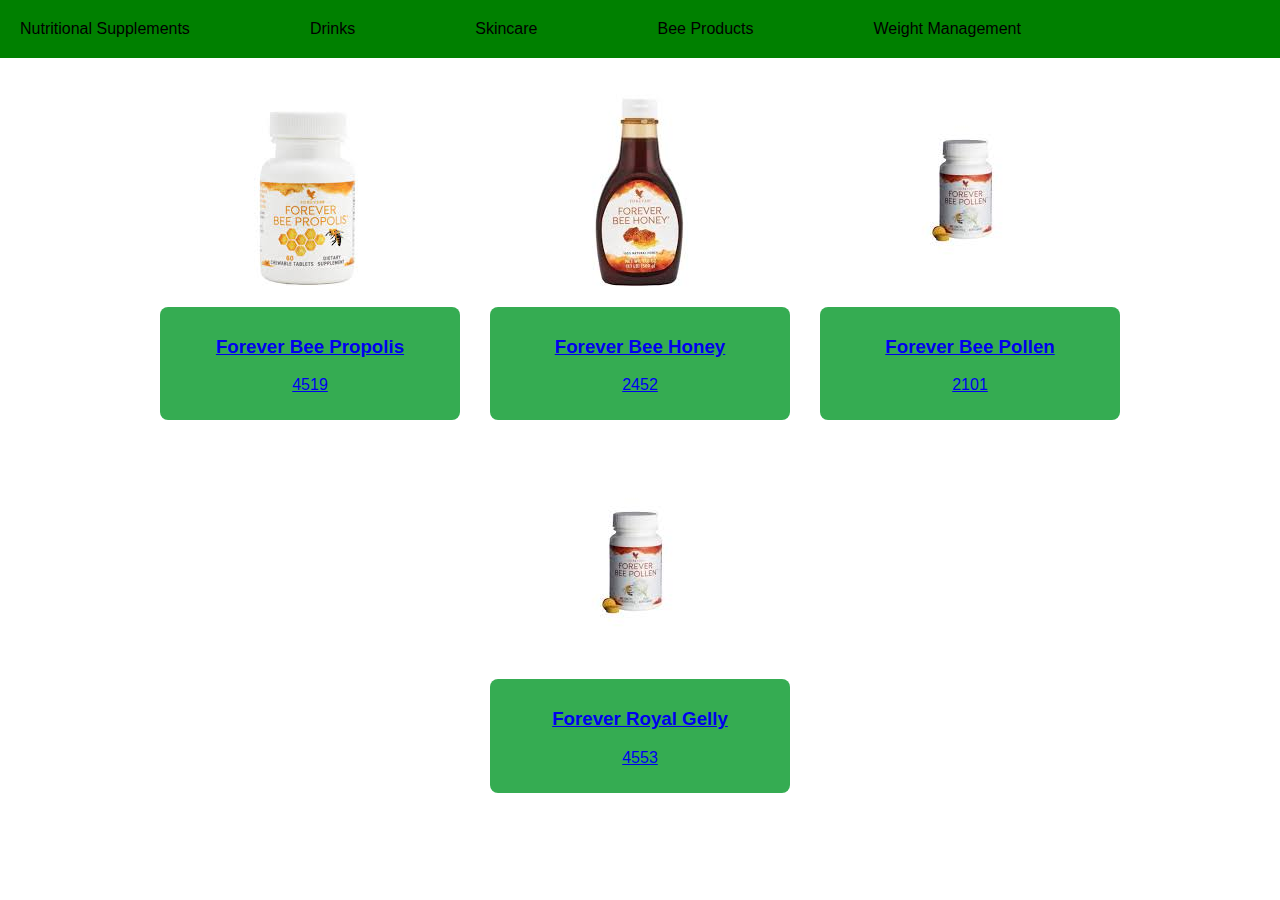
<file: bee-products.html>
<!DOCTYPE html>
<html lang="en">
<head>
    <meta charset="UTF-8">
    <meta name="viewport" content="width=device-width, initial-scale=1.0">
    <title>Product Filter</title>
    <style>
        /* Basic styling for layout */
        body {
            font-family: Arial, sans-serif;
            margin: 0;
            padding: 0;
        }
        .navbar {
            display: flex;
            background-color:green;
            padding: 10px;
        }
        .navbar a {
            color: black;
            padding: 10px;
            text-decoration: none;
            margin-right: 100px;
            justify-content: center;
        }
        .navbar a:hover {
            background-color: #555;
        }
        .product-container {
            display: flex;
            flex-wrap: wrap;
            gap: 30px;
            padding: 20px;
            justify-content: center;
            grid-template-columns: repeat(2, 1fr);
        }
        .product-item {
           
            
            overflow: hidden;
            width: 300px;
            text-align: center;
        }
        .product-item img {
            max-width: 100%;
            height: auto;
            border: none;
        }
        .product-details {
            padding: 10px;
            background-color: #35ac52;
            border-radius: 8px;
        }
        .product-item:hover{
            transform: translateY(-5px);
  box-shadow: 0 4px 10px rgba(0, 0, 0, 0.2);
        }
    </style>
</head>
<body>
    
    <div class="navbar">
        <a id="nav-nutritional supplements" href="?category=nutritional supplements">Nutritional Supplements</a>
        <a href="#" id="nav-drinks">Drinks</a>
        <a href="#" id="nav-skincare">Skincare</a>
        <a href="#" id="nav-bee-products">Bee Products</a>
        
    <a id="nav-weight management" href="#">Weight Management</a>

    </div>

    
    <div class="product-container" id="product-container">
        
    </div>

    <script src="shoppage.js"></script>
    <script>
         document.addEventListener("DOMContentLoaded", () => {
    const productContainer = document.getElementById("product-container");

    // Function to display products based on category
    function displayProducts(category) {
        productContainer.innerHTML = ""; // Clear previous products

        
        const filteredProducts = products.filter(product => product.category === category);

        if (filteredProducts.length === 0) {
            productContainer.innerHTML = `<p>No products found for category: <strong>${category}</strong></p>`;
            return;
        }

        filteredProducts.forEach(product => {
            const productItem = document.createElement("div");
            productItem.classList.add("product-item");

            productItem.innerHTML = `
                <a href="product.html?slug=${product.slug}">
                    <img src="${product.image}" alt="${product.name}">
                    <div class="product-details">
                        <h3>${product.name}</h3>
                        <p>${product.price}</p>
                    </div>
                </a>
            `;

            productContainer.appendChild(productItem);
        });
    }

    // Add event listeners for navbar links
    document.getElementById("nav-nutritional supplements").addEventListener("click", (e) => {
        e.preventDefault(); // Prevent default link behavior
        window.history.pushState({}, '', '?category=nutritional supplements'); // Update the URL
        displayProducts("nutritional supplements"); // Show products in the "nutritional supplements" category
    });

    document.getElementById("nav-drinks").addEventListener("click", (e) => {
        e.preventDefault();
        window.history.pushState({}, '', '?category=drinks');
        displayProducts("drinks");
    });

    document.getElementById("nav-skincare").addEventListener("click", (e) => {
        e.preventDefault();
        window.history.pushState({}, '', '?category=skincare');
        displayProducts("skincare");
    });

    document.getElementById("nav-bee-products").addEventListener("click", (e) => {
        e.preventDefault();
        window.history.pushState({}, '', '?category=bee products');
        displayProducts("bee products");
    });

    document.getElementById("nav-weight management").addEventListener("click", (e) => {
        e.preventDefault();
        window.history.pushState({}, '', '?category=weight management');
        displayProducts("weight management");
    });

    // Check the URL for category and display products accordingly
    const urlParams = new URLSearchParams(window.location.search);
   let category = urlParams.get("category");
   
    // If no category is found or it's not "nutritional supplements", set default to "nutritional supplements"
    if (!category || category === "drinks" || category === "") {
        category = "bee products";
        window.history.replaceState({}, '', '?category=bee products'); // Correct URL to nutritional supplements
    }

    // Display the products based on the category
    displayProducts(category);
});
    


        
    </script>
    
</body>
</html>
</file>
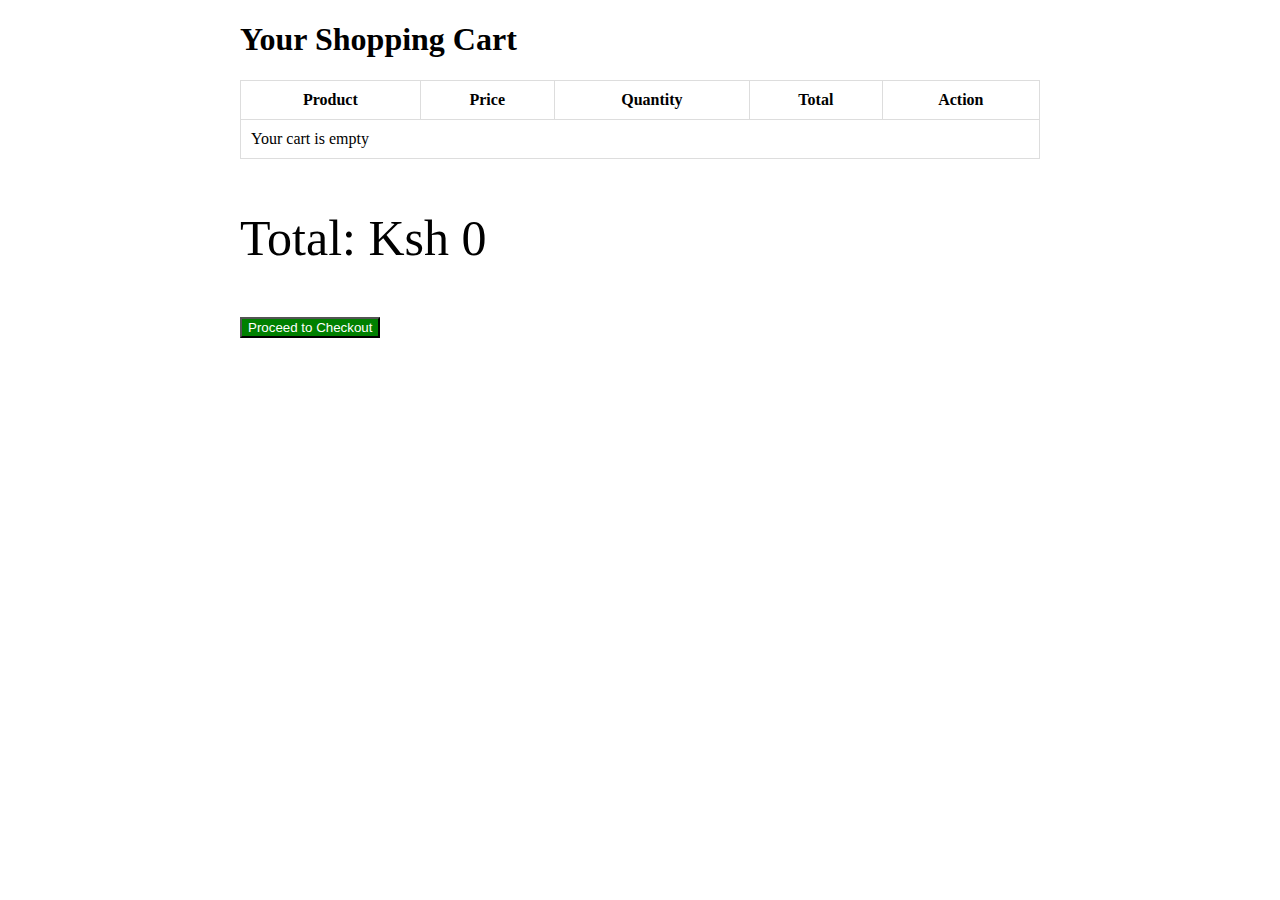
<file: cartpage.html>
<!DOCTYPE html>
<html lang="en">
<head>
    <meta charset="UTF-8">
    <meta name="viewport" content="width=device-width, initial-scale=1.0">
    <title>Shopping Cart</title>
    
    <style>
        /* Simple styles for the cart */
        .cart-container { max-width: 800px; margin: 0 auto; }
        table { width: 100%; border-collapse: collapse; }
        th, td { padding: 10px; border: 1px solid #ddd; }
        .btn { padding: 5px 10px; margin: 5px; cursor: pointer; }
        .checkout-btn { background-color: green; color: white; }
        .remove-btn { background-color: red; color: white; }
    </style>
</head>
<body>
    <div class="cart-container">
        <h1>Your Shopping Cart</h1>
        <table id="cart-table">
            <thead>
                <tr>
                    <th>Product</th>
                    <th>Price</th>
                    <th>Quantity</th>
                    <th>Total</th>
                    <th>Action</th>
                </tr>
            </thead>
            <tbody>
                <!-- Cart items will be injected here by JavaScript -->
            </tbody>
        </table>
        <p id="total-cost">Total: Ksh 0</p>
        <button class="checkout-btn" id="checkout-btn">Proceed to Checkout</button>
    </div>

    <style>
        #total-cost{
            font-size: 50px;
        }

        
        @media (max-width: 480px) {
            h1 {
                font-size: 1.2rem; 
            }
            table, th, td { 
                font-size: 0.7rem; 
            }
            th, td {
                padding: 3px; 
            }
            .btn, .checkout-btn {
                font-size: 0.7rem; 
            }
            .checkout-btn {
                width: 100%;
            }
        }
    </style>

    <script>
      // Function to render the cart items and calculate total cost
function renderCart() {
    const cart = JSON.parse(localStorage.getItem("cart")) || [];
    const cartTableBody = document.querySelector("#cart-table tbody");
    const totalCostElement = document.querySelector("#total-cost"); // Element to display total cost

    if (cart.length === 0) {
        cartTableBody.innerHTML = "<tr><td colspan='5'>Your cart is empty</td></tr>";
        totalCostElement.textContent = "Total: Ksh 0"; // Display 0 if the cart is empty
        return;
    }

    cartTableBody.innerHTML = "";  // Clear current rows
    let totalCost = 0;  // Initialize total cost

    // Render cart items and calculate total cost
    cart.forEach((item, index) => {
        const row = document.createElement("tr");
        const itemTotal = item.price * item.quantity; // Calculate total for each item
        totalCost += itemTotal;  // Add item total to the total cost

        row.innerHTML = `
            <td>${item.name}</td>
            <td>Ksh ${item.price}</td>
            <td>${item.quantity}</td>
            <td>Ksh ${itemTotal}</td>
            <td>
                <button class="btn remove-btn" onclick="removeFromCart(${index})">Remove</button>
            </td>
        `;
        cartTableBody.appendChild(row);
    });

    
    totalCostElement.textContent = `Total: Ksh ${totalCost}`;
}


function addToCart(item) {
    const cart = JSON.parse(localStorage.getItem("cart")) || [];

    
    const existingItemIndex = cart.findIndex(cartItem => cartItem.name === item.name);
    if (existingItemIndex !== -1) {
        
        cart[existingItemIndex].quantity += item.quantity;
    } else {
        
        cart.push(item);
    }

    // Save updated cart to localStorage
    localStorage.setItem("cart", JSON.stringify(cart));

    // Re-render cart and update total
    renderCart();
}

// Function to remove item from cart
function removeFromCart(index) {
    const cart = JSON.parse(localStorage.getItem("cart"));
    cart.splice(index, 1); // Remove the item at the given index
    localStorage.setItem("cart", JSON.stringify(cart)); // Save updated cart to localStorage

    // Re-render cart and update total
    renderCart();
}

// Checkout button listener
document.getElementById('checkout-btn').addEventListener('click', function() {
    window.location.href = 'checkout.html';  // Navigate to checkout page
});

// Load cart when page is loaded
document.addEventListener('DOMContentLoaded', renderCart);

    </script>
</body>
</html>
</file>
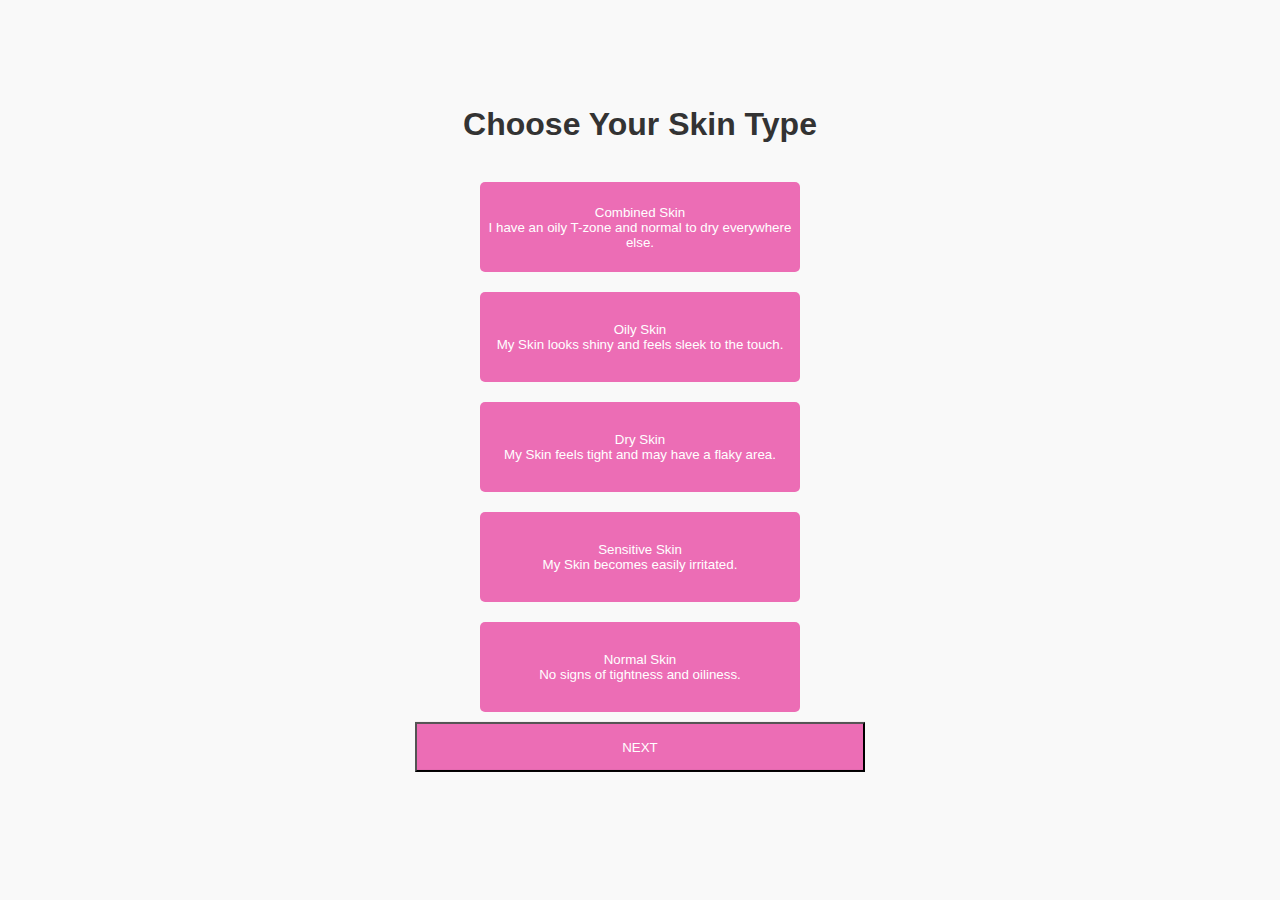
<file: concern-details..html>
<!DOCTYPE html>
<html lang="en">
<head>
    <meta charset="UTF-8">
    <meta name="viewport" content="width=device-width, initial-scale=1.0">
    <title>Skincare store</title>
    <link rel="stylesheet" href="concern-details.css"> 
    <link rel="stylesheet" href="shoppage.css"> 

</head>
<body id="concern-details">
  
  <div class="concern-products-container"></div>
 
 
  <section>
    
  
  <div id="skinTypeSelection">
    
</section>
<div id="skinTypeSelection" class="skin-type-container">
    <h1 id="page-title">Choose Your Skin Type</h1>

    <button class="skin-type-button" data-skin-type="combined-skin">Combined Skin<br>
      <span class="description">I have an oily T-zone and normal to dry everywhere else.</span>
  </button><br>
  <button class="skin-type-button" data-skin-type="oily-skin">Oily Skin <br>
    <span class="description">My Skin looks shiny and feels sleek to the touch.</span>
  </button>

    <button class="skin-type-button" data-skin-type="dry-skin">Dry Skin <br>
        <span class="description">My Skin feels tight and may have a flaky area.</span>
    </button>


    <button class="skin-type-button" data-skin-type="sensitive-skin">Sensitive Skin<br>
        <span class="description">My Skin becomes easily irritated.</span>
    </button><br>
    
    <button class="skin-type-button" data-skin-type="normal-skin">Normal Skin<br>
        <span class="description">No signs of tightness and oiliness.</span>
    </button><br>
    
    <button id="next-button">NEXT</button>
</div>
 
 
 
 
 
 
 
</section>

  
</section>
<div id="skinConcernSelection" class="skin-concern-container" style="display: none;">
    <h1 id="page-title">Choose Your Skin Concern</h1>
    <div class="skin-concern-buttons">
      
        <button class="skin-concern-button" data-concern="acne-prone">Acne Prone & Pimples</button>
        <button class="skin-concern-button" data-concern="anti-aging">Anti-Aging
          
        </button>
        
       <button class="skin-concern-button" data-concern="general-skincare">General Skincare</button>
        <button class="skin-concern-button" data-concern="black-spots">Black Spots</button>
        <button class="skin-concern-button" data-concern="dark-circles">Dark Circles & Puffiness</button>
        <button class="skin-concern-button" data-concern="break-outs">Breakouts</button>
        <button class="skin-concern-button" data-concern="sensitive-skin">Sensitive Skin</button>
        <button class="skin-concern-button" data-concern="uneven-skintone">Uneven Skintone</button>
        <button class="skin-concern-button" data-concern="sun-burns">Sun Burns</button>
       
   
       


    </div>
</div>


  <script src="shoppage.js"></script>
 
    <script>
   document.addEventListener("DOMContentLoaded", function () {
  
    const skinTypeButtons = document.querySelectorAll(".skin-type-button");
const nextButton = document.getElementById("next-button");
const concernButtons = document.querySelectorAll(".skin-concern-button");

const skinTypeContainer = document.querySelector(".skin-type-container");
const concernContainer = document.querySelector(".skin-concern-container");
const productsContainer = document.querySelector(".concern-products-container");
const skinConcernButtonsContainer = document.querySelector(".skin-concern-buttons");

const pageTitle = document.getElementById("page-title");

skinTypeContainer.style.display = "block";
concernContainer.style.display = "none";
productsContainer.style.display = "none";

let selectedSkinType = "";

skinTypeButtons.forEach((button) => {
  button.addEventListener("click", (event) => {
   
    const clickedButton = event.currentTarget;

    selectedSkinType = clickedButton.getAttribute("data-skin-type");
    localStorage.setItem("selectedSkinType", selectedSkinType);

    
    skinTypeButtons.forEach((btn) => btn.classList.remove("selected"));
   
    clickedButton.classList.add("selected");
  });
});


nextButton.addEventListener("click", () => {
  if (selectedSkinType) {
   
    skinTypeContainer.style.display = "none"; 
    concernContainer.style.display = "block"; 

    
    pageTitle.textContent = "Choose Your Skin Concern";
  } else {
    alert("Please select a skin type before proceeding.");
  }
});


concernButtons.forEach((button) => {
  button.addEventListener("click", (event) => {
    const concern = event.target.getAttribute("data-concern");
    localStorage.setItem("selectedConcern", concern);

    
    concernContainer.style.display = "none"; 
    productsContainer.style.display = "block"; 

   
    pageTitle.textContent = `Skin Concern: ${concern.replace("-", " ")}`;

    
    const filteredProducts = window.products.filter(
      (product) =>
        Array.isArray(product.skinConcerns) && product.skinConcerns.includes(concern)
    );

    displayProductsInSteps(filteredProducts);
  });
});


function displayProductsInSteps(products) {
  productsContainer.innerHTML = ""; 

  if (products.length === 0) {
    productsContainer.innerHTML =
      "<p>No products found for this skin concern.</p>";
    return;
  }

  let stepCount = 1; 
  products.forEach((product) => {
    const productStep = document.createElement("div");
    productStep.classList.add("product-step");

    
    productStep.innerHTML = `
      <h2>Step ${stepCount}: ${product.name}</h2>
      <div class="product">
        <a href="product.html?slug=${product.slug}">
          <img src="${product.image}" alt="${product.name}">
          <p>Price: Ksh ${product.price}</p>
          
          ${
            product.inStock
              ? ""
              : '<p class="out-of-stock">Out of Stock</p>'
          }
        </a>
      </div>
    `;

    productsContainer.appendChild(productStep);
    stepCount++;
  });
}
});


     </script>
      </body>
      </html>
</file>
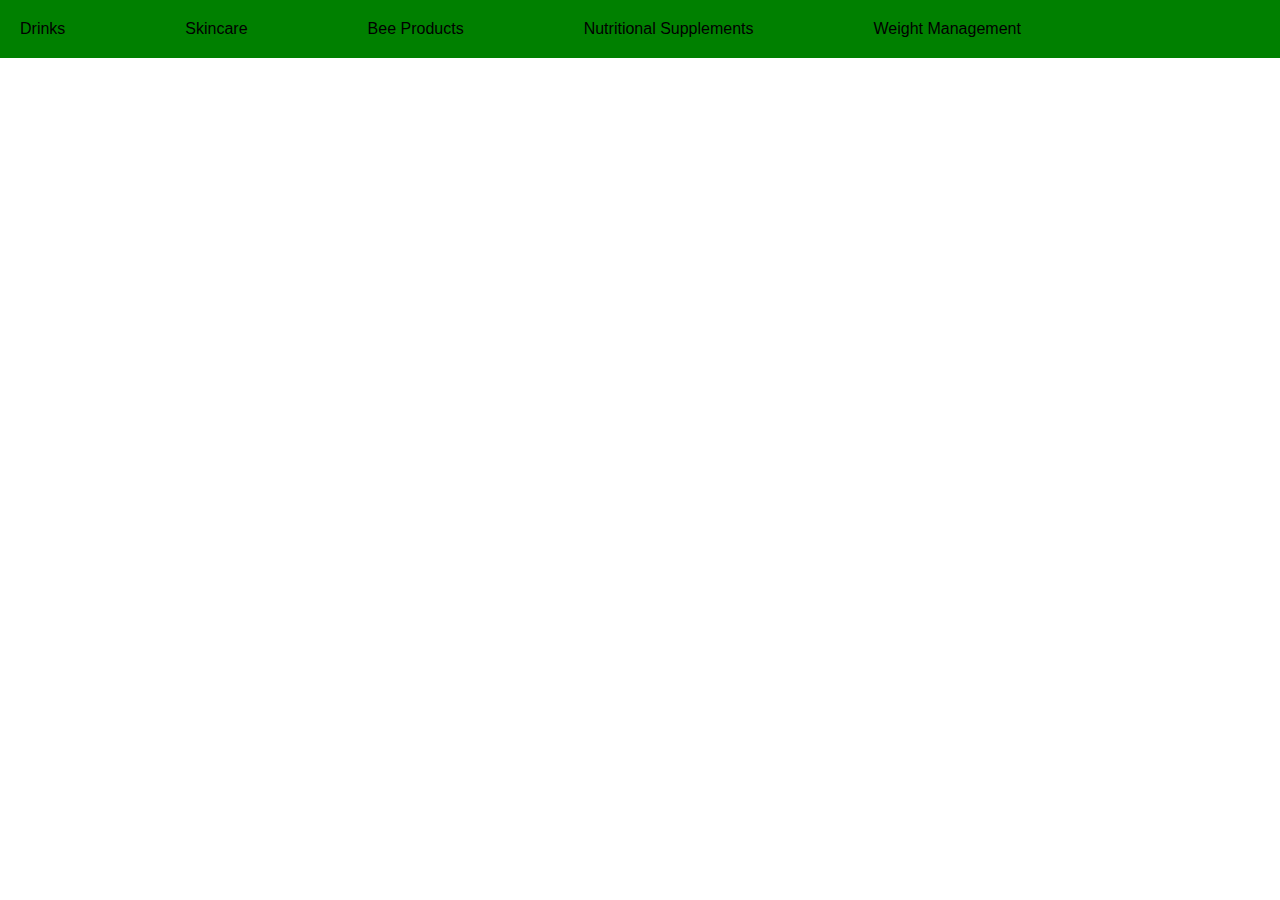
<file: drinks.html>
<!DOCTYPE html>
<html lang="en">
<head>
    <meta charset="UTF-8">
    <meta name="viewport" content="width=device-width, initial-scale=1.0">
    <title>Product Filter</title>
    <style>
        /* Basic styling for layout */
        body {
            font-family: Arial, sans-serif;
            margin: 0;
            padding: 0;
        }
        .navbar {
            display: flex;
            background-color:green;
            padding: 10px;
        }
        .navbar a {
            color: black;
            padding: 10px;
            text-decoration: none;
            margin-right: 100px;
            justify-content: center;
        }
        .navbar a:hover {
            background-color: #555;
        }
        .product-container {
            display: flex;
            flex-wrap: wrap;
            gap: 30px;
            padding: 20px;
            justify-content: center;
            grid-template-columns: repeat(2, 1fr);
        }
        .product-item {
           
            
            overflow: hidden;
            width: 300px;
            text-align: center;
        }
        .product-item img {
            max-width: 100%;
            height: auto;
            border: none;
        }
        .product-details {
            padding: 10px;
            background-color: #35ac52;
            border-radius: 8px;
            text-decoration: none
            
        }
        .product-item:hover{
            transform: translateY(-5px);
  box-shadow: 0 4px 10px rgba(0, 0, 0, 0.2);
        }
    </style>
</head>
<body>
    
    <div class="navbar">
        <a href="#" id="nav-drinks">Drinks</a>
        <a href="#" id="nav-skincare">Skincare</a>
        <a href="#" id="nav-bee-products">Bee Products</a>
        <a id="nav-nutritional supplements" href="#">Nutritional Supplements</a>
    <a id="nav-weight management" href="#">Weight Management</a>

    </div>

    
    <div class="product-container" id="product-container">
        
    </div>

    <script src="shoppage.js"></script>
    <script>
       document.addEventListener("DOMContentLoaded", () => {
    const productContainer = document.getElementById("product-container");

    function displayProducts(category) {
        if (!productContainer) {
            console.error("Product container not found!");
            return;
        }

        productContainer.innerHTML = "";

        const filteredProducts = products.filter(product => product.category === category);

        filteredProducts.forEach(product => {
            const productItem = document.createElement("div");
            productItem.classList.add("product-item");

            // Create an anchor tag to link to the product detail page with the product ID
            const productLink = document.createElement("a");
            productLink.href = `product.html?slug=${product.slug}`;  // Link to the product detail page

            productLink.innerHTML = `
                <img src="${product.image}" alt="${product.name}">
                <div class="product-details">
                    <h3>${product.name}</h3>
                    <p>${product.price}</p>
                </div>
            `;

            // Append the product link to the product item
            productItem.appendChild(productLink);

            // Append the product item to the product container
            productContainer.appendChild(productItem);
        });
    }

    const urlParams = new URLSearchParams(window.location.search);
    const initialCategory = urlParams.get("category");

    if (initialCategory) {
        displayProducts(initialCategory);
    }

    document.getElementById("nav-drinks").addEventListener("click", (e) => {
        e.preventDefault(); 
        displayProducts("drinks");
    });

    document.getElementById("nav-skincare").addEventListener("click", (e) => {
        e.preventDefault();
        displayProducts("skincare");
    });

    document.getElementById("nav-bee-products").addEventListener("click", (e) => {
        e.preventDefault();
        displayProducts("bee products");
    });

    document.getElementById("nav-nutritional supplements").addEventListener("click", (e) => {
        e.preventDefault();
        displayProducts("nutritional supplements");
    });

    document.getElementById("nav-weight management").addEventListener("click", (e) => {
        e.preventDefault();
        displayProducts("weight management");
    });
});

 
    </script>
    
</body>
</html>
</file>
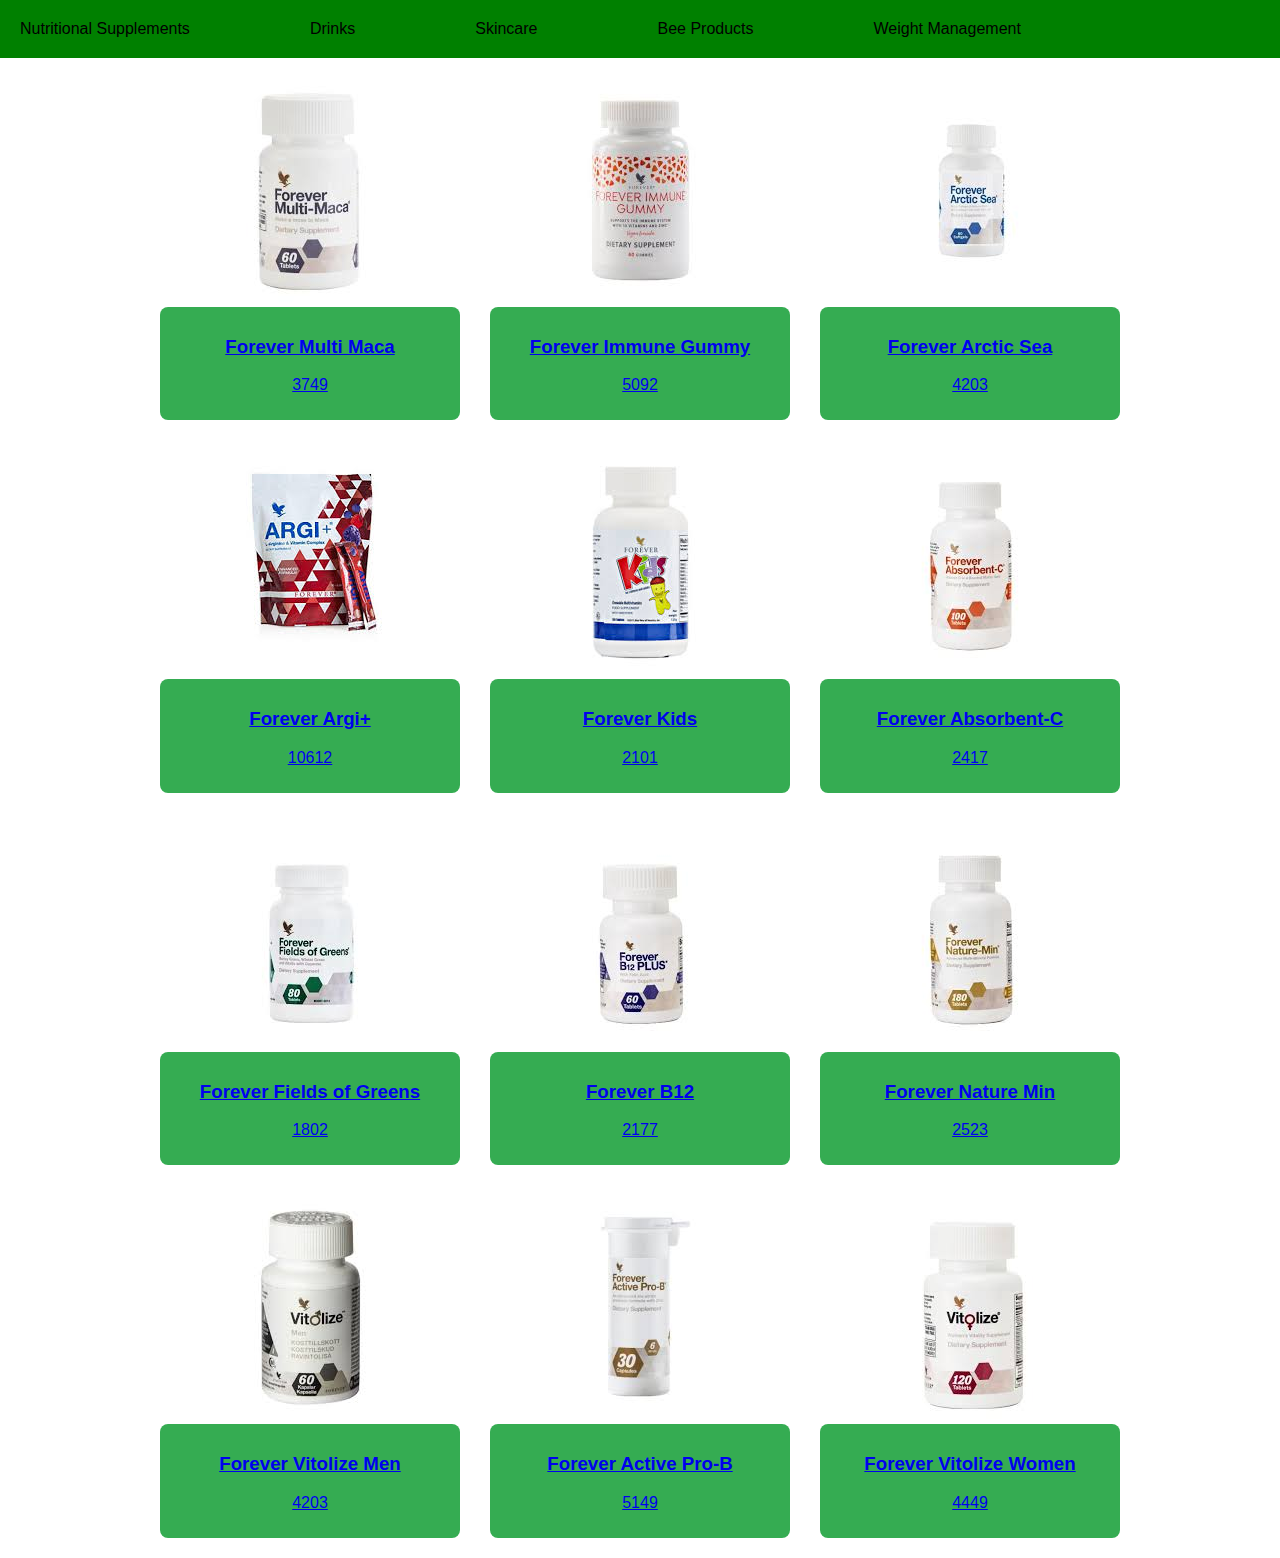
<file: nutritional.html>
<!DOCTYPE html>
<html lang="en">
<head>
    <meta charset="UTF-8">
    <meta name="viewport" content="width=device-width, initial-scale=1.0">
    <title>Product Filter</title>
    <style>
        /* Basic styling for layout */
        body {
            font-family: Arial, sans-serif;
            margin: 0;
            padding: 0;
        }
        .navbar {
            display: flex;
            background-color:green;
            padding: 10px;
        }
        .navbar a {
            color: black;
            padding: 10px;
            text-decoration: none;
            margin-right: 100px;
            justify-content: center;
        }
        .navbar a:hover {
            background-color: #555;
        }
        .product-container {
            display: flex;
            flex-wrap: wrap;
            gap: 30px;
            padding: 20px;
            justify-content: center;
            grid-template-columns: repeat(2, 1fr);
        }
        .product-item {
           
            
            overflow: hidden;
            width: 300px;
            text-align: center;
        }
        .product-item img {
            max-width: 100%;
            height: auto;
            border: none;
        }
        .product-details {
            padding: 10px;
            background-color: #35ac52;
            border-radius: 8px;
        }
        .product-item:hover{
            transform: translateY(-5px);
  box-shadow: 0 4px 10px rgba(0, 0, 0, 0.2);
        }
    </style>
</head>
<body>
    
    <div class="navbar">
        <a id="nav-nutritional supplements" href="?category=nutritional supplements">Nutritional Supplements</a>
        <a href="#" id="nav-drinks">Drinks</a>
        <a href="#" id="nav-skincare">Skincare</a>
        <a href="#" id="nav-bee-products">Bee Products</a>
        
    <a id="nav-weight management" href="#">Weight Management</a>

    </div>

    
    <div class="product-container" id="product-container">
        
    </div>

    <script src="shoppage.js"></script>
    <script>
         document.addEventListener("DOMContentLoaded", () => {
    const productContainer = document.getElementById("product-container");

    // Function to display products based on category
    function displayProducts(category) {
        productContainer.innerHTML = ""; // Clear previous products

        
        const filteredProducts = products.filter(product => product.category === category);

        if (filteredProducts.length === 0) {
            productContainer.innerHTML = `<p>No products found for category: <strong>${category}</strong></p>`;
            return;
        }

        filteredProducts.forEach(product => {
            const productItem = document.createElement("div");
            productItem.classList.add("product-item");

            productItem.innerHTML = `
                <a href="product.html?slug=${product.slug}">
                    <img src="${product.image}" alt="${product.name}">
                    <div class="product-details">
                        <h3>${product.name}</h3>
                        <p>${product.price}</p>
                    </div>
                </a>
            `;

            productContainer.appendChild(productItem);
        });
    }

    // Add event listeners for navbar links
    document.getElementById("nav-nutritional supplements").addEventListener("click", (e) => {
        e.preventDefault(); // Prevent default link behavior
        window.history.pushState({}, '', '?category=nutritional supplements'); // Update the URL
        displayProducts("nutritional supplements"); // Show products in the "nutritional supplements" category
    });

    document.getElementById("nav-drinks").addEventListener("click", (e) => {
        e.preventDefault();
        window.history.pushState({}, '', '?category=drinks');
        displayProducts("drinks");
    });

    document.getElementById("nav-skincare").addEventListener("click", (e) => {
        e.preventDefault();
        window.history.pushState({}, '', '?category=skincare');
        displayProducts("skincare");
    });

    document.getElementById("nav-bee-products").addEventListener("click", (e) => {
        e.preventDefault();
        window.history.pushState({}, '', '?category=bee products');
        displayProducts("bee products");
    });

    document.getElementById("nav-weight management").addEventListener("click", (e) => {
        e.preventDefault();
        window.history.pushState({}, '', '?category=weight management');
        displayProducts("weight management");
    });

    // Check the URL for category and display products accordingly
    const urlParams = new URLSearchParams(window.location.search);
   let category = urlParams.get("category");
   
    // If no category is found or it's not "nutritional supplements", set default to "nutritional supplements"
    if (!category || category === "drinks" || category === "") {
        category = "nutritional supplements";
        window.history.replaceState({}, '', '?category=nutritional supplements'); // Correct URL to nutritional supplements
    }

    // Display the products based on the category
    displayProducts(category);
});
    


        
    </script>
    
</body>
</html>
</file>
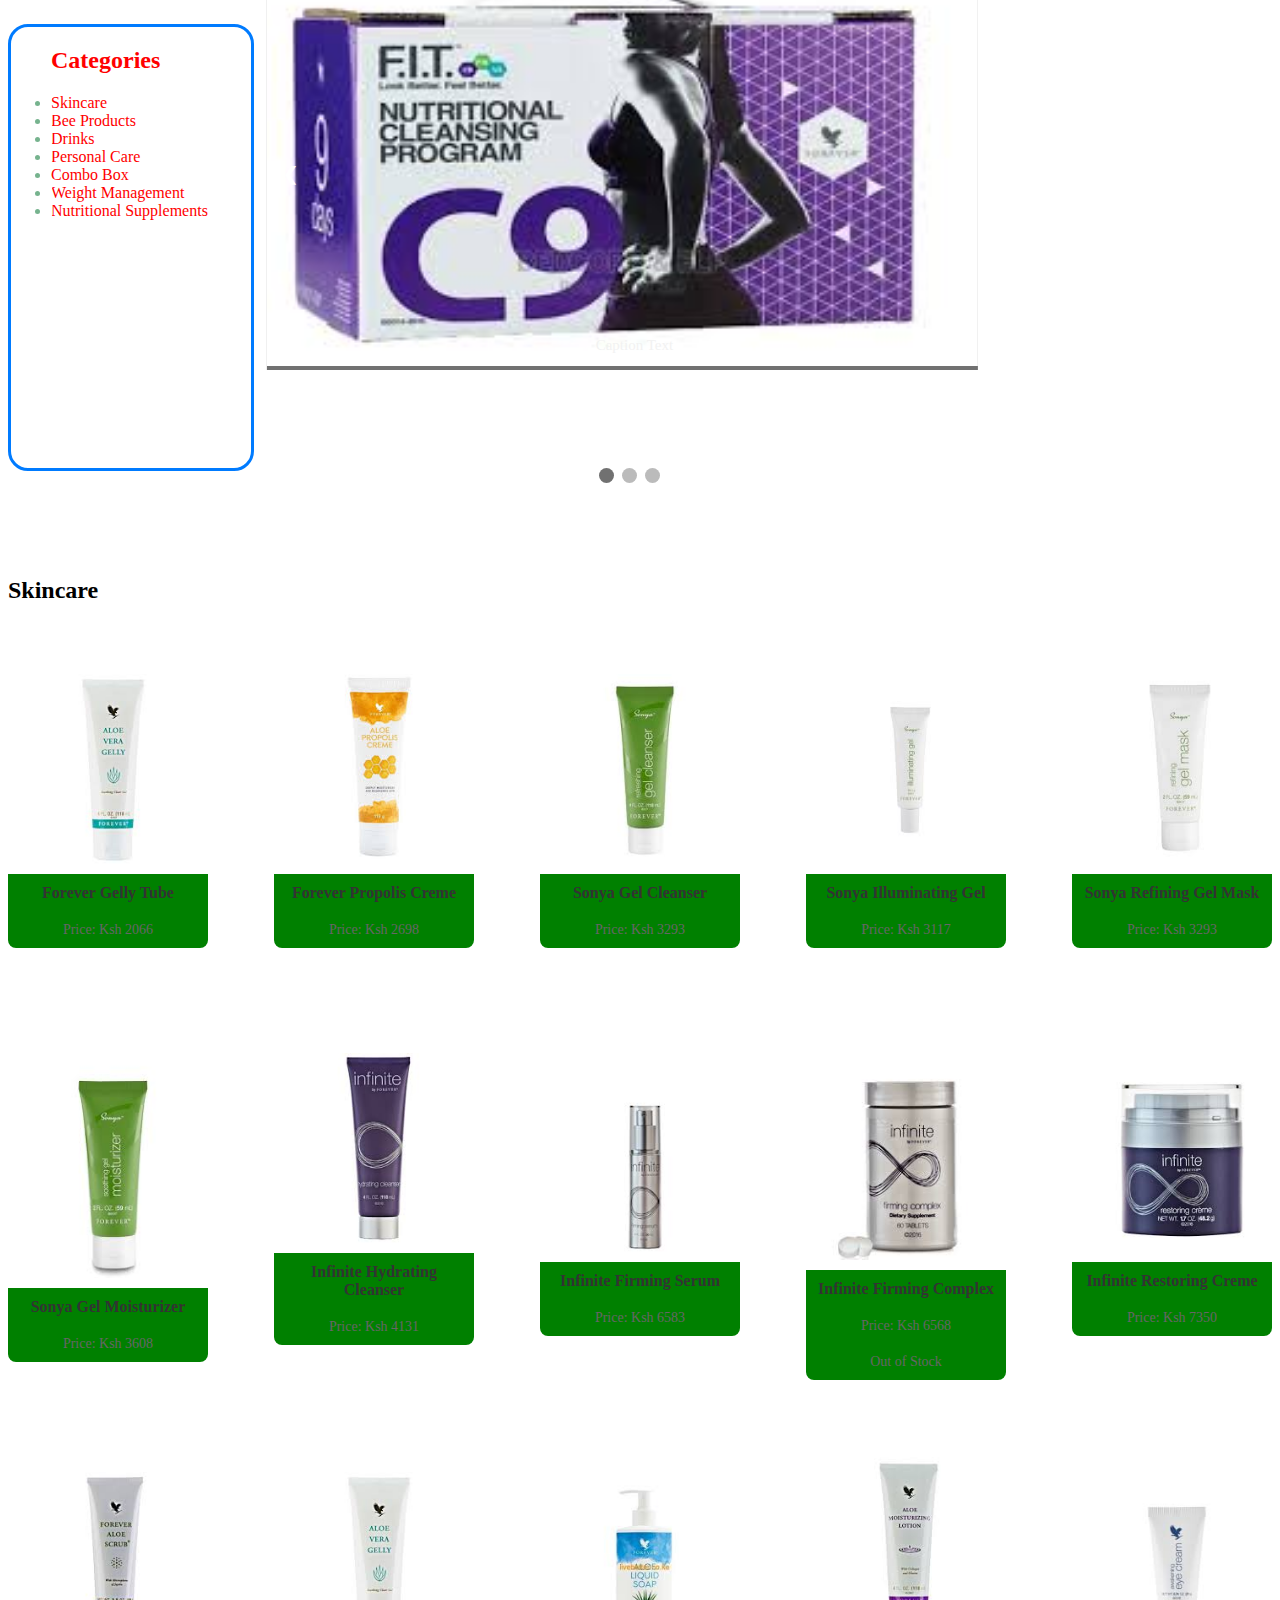
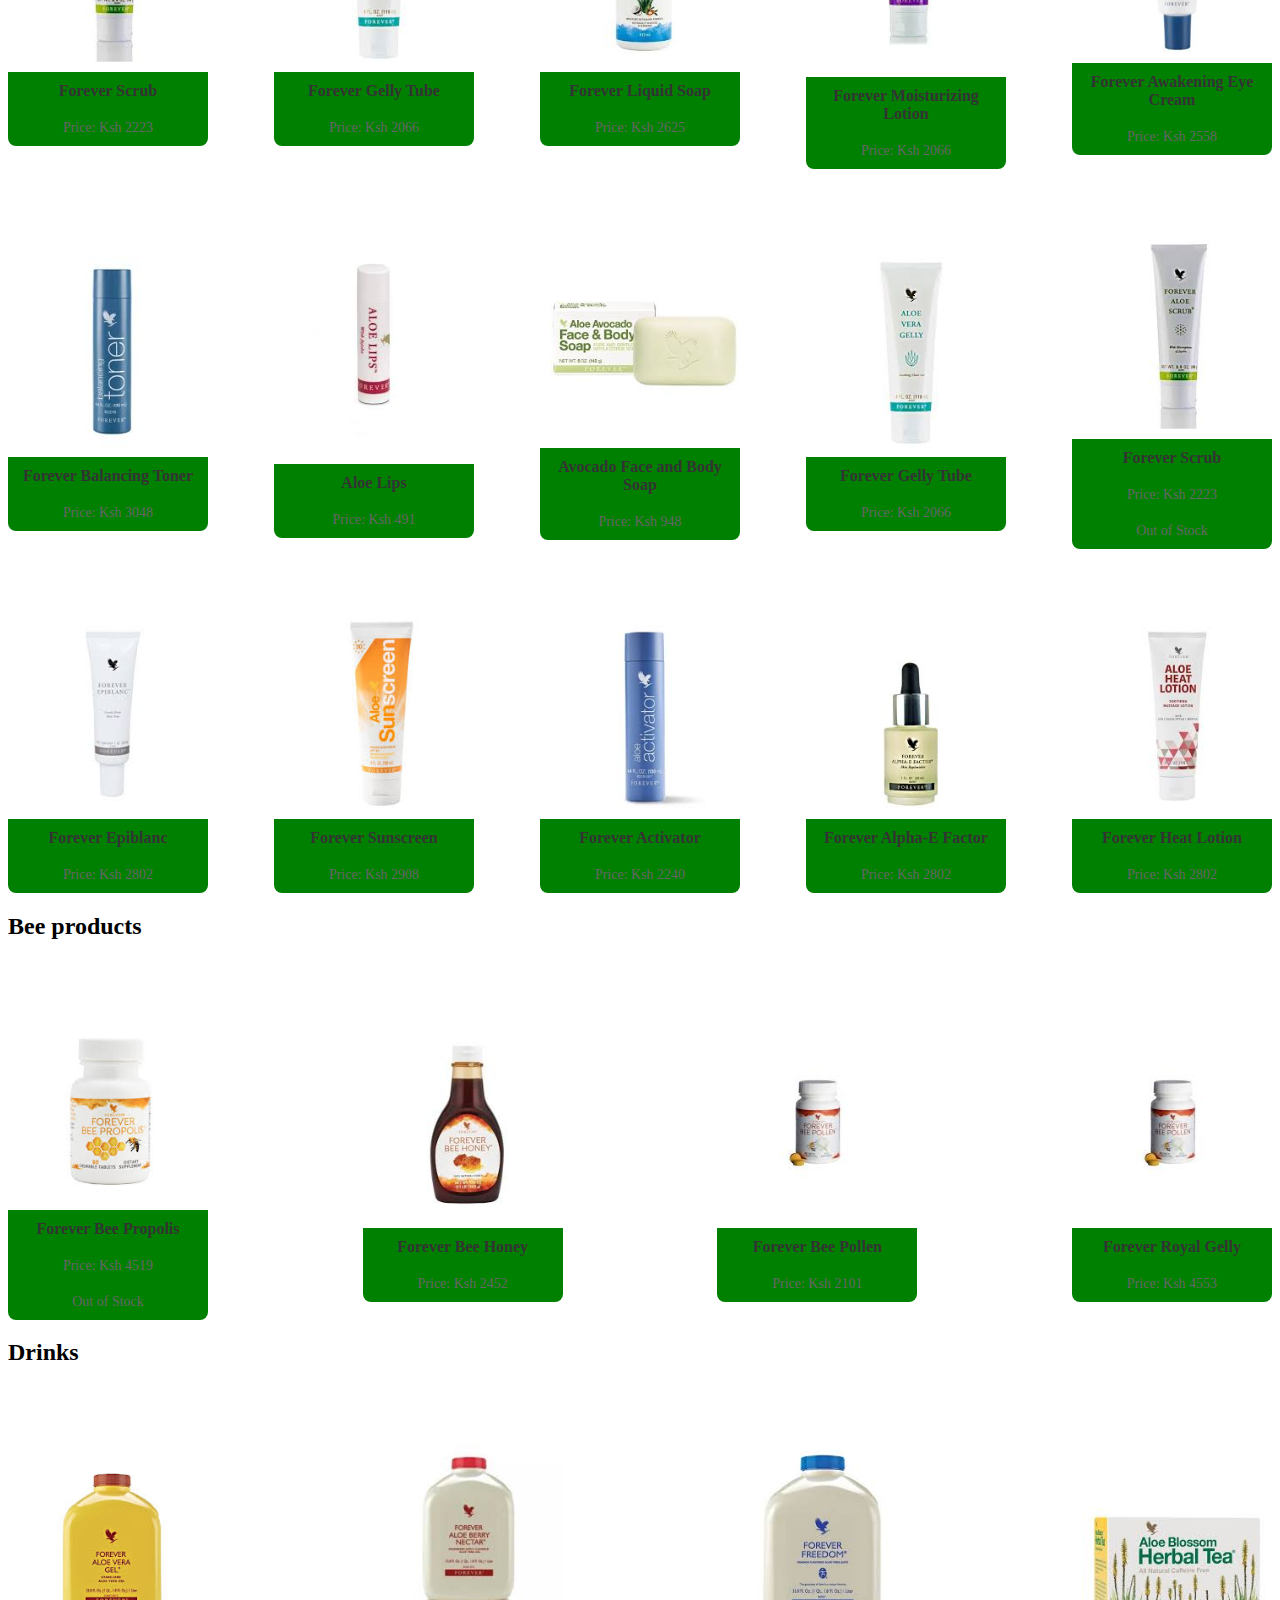
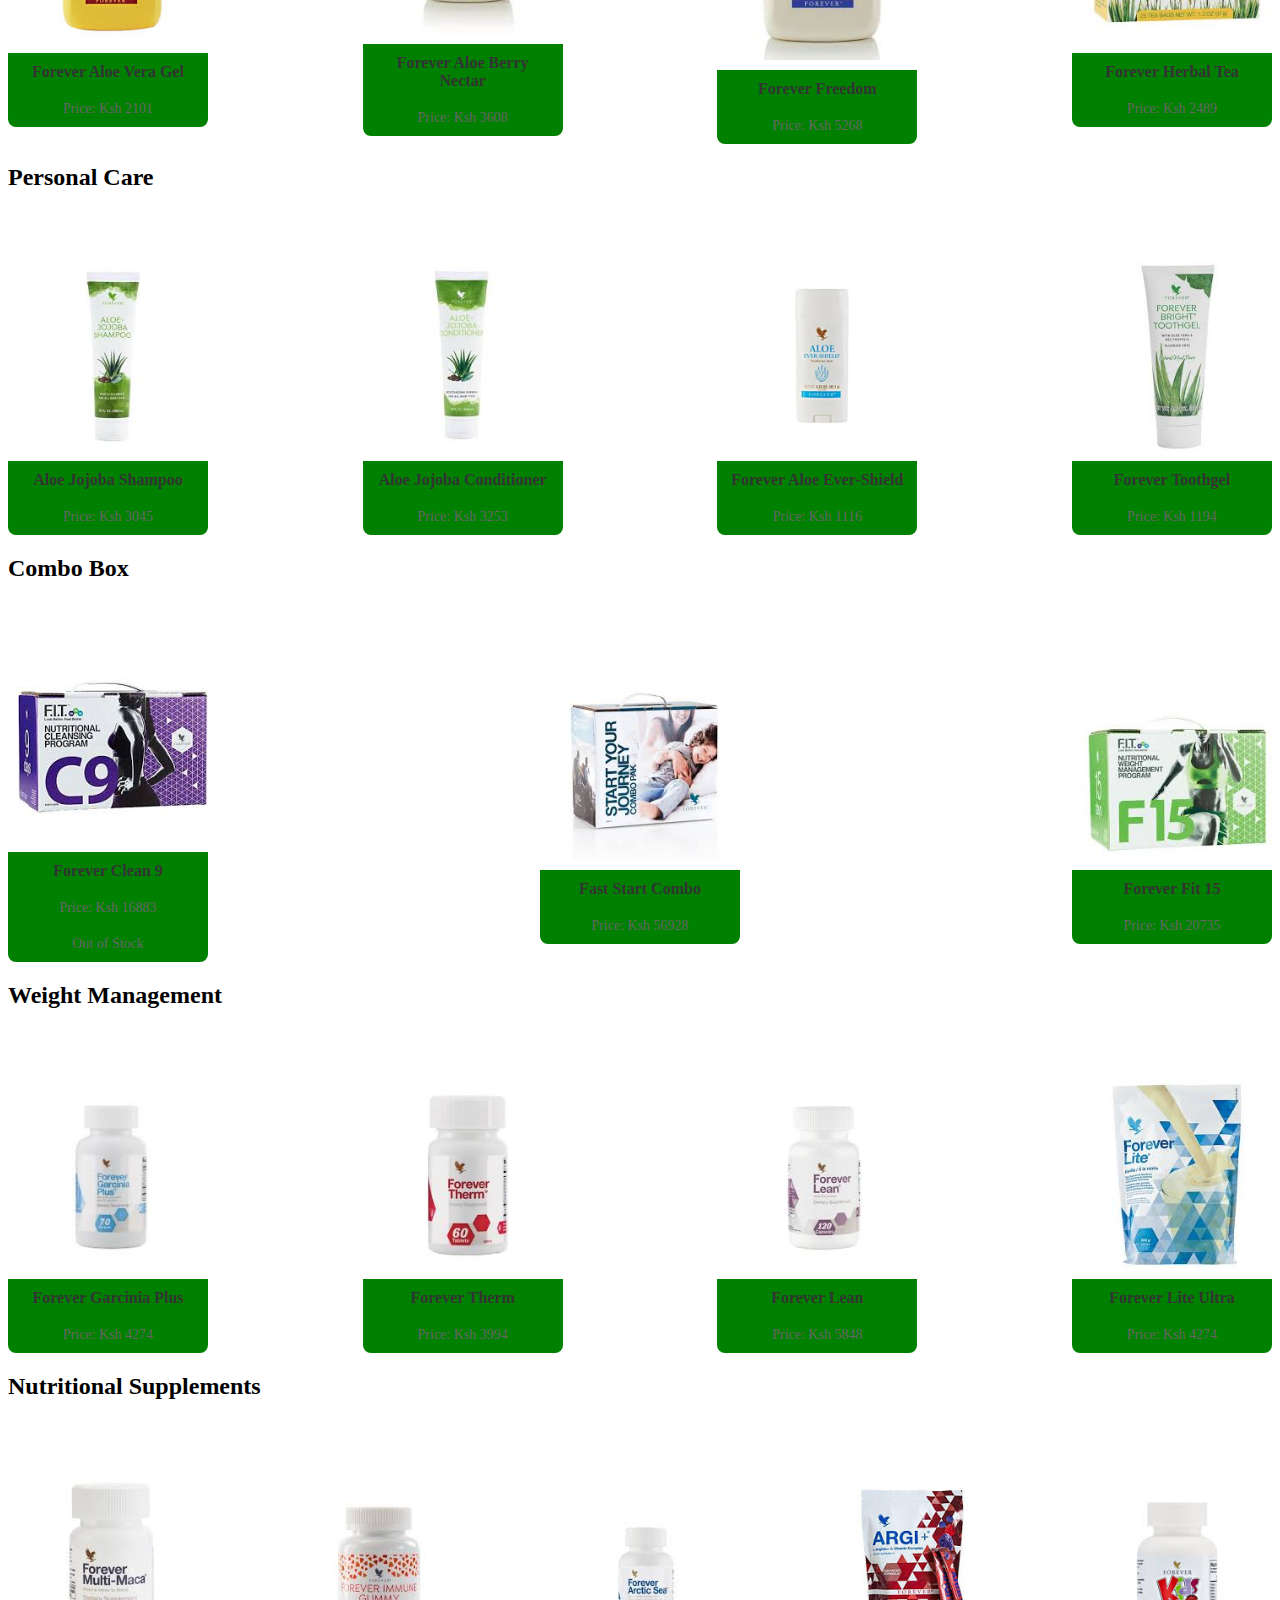
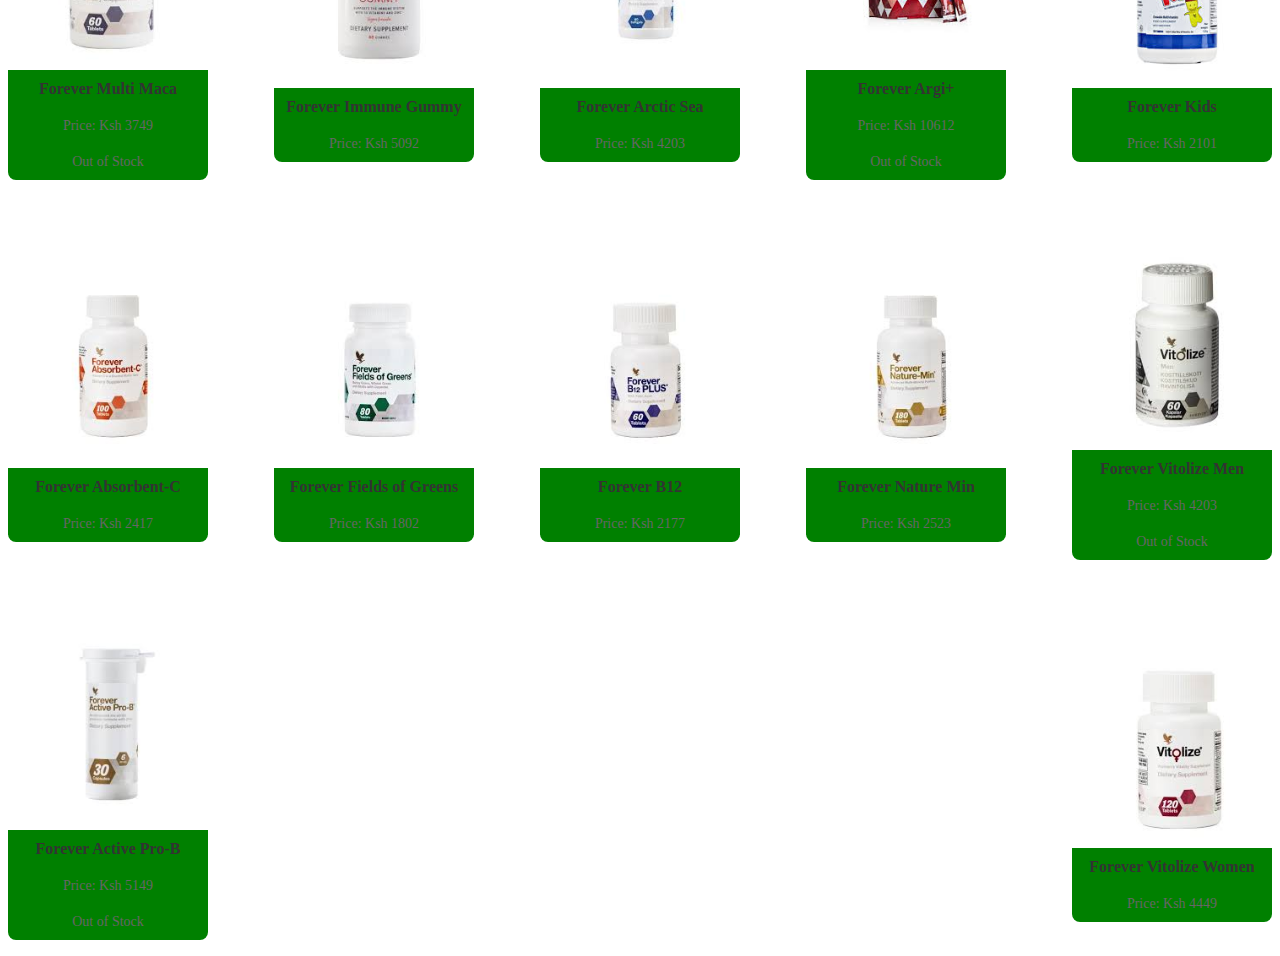
<file: shoppage.html>
<!DOCTYPE html>
<html lang="en">
<head>
    <meta charset="UTF-8">
    <meta name="viewport" content="width=device-width, initial-scale=1.0">
    <title>Product Homepage</title>
    
    <link rel="stylesheet" href="shoppage.css">
    

</head>
<body id="home">

    <div class="container">
        <div class="container-li" >
       
        
        <ul>
            <h2>Categories</h2>
            <li><a href="#skincare">Skincare</a></li>
            <li><a href="#beeproducts">Bee Products</a></li>
            <li><a href="#drinks">Drinks</a></li>
            <li><a href="#personalcare">Personal Care</a></li>
            <li><a href="#combobox">Combo Box</a></li>
           <li><a href="#weightmanagement">Weight Management</a></li>
            <li><a href="#nutritionalsupplements">Nutritional Supplements</a></li>
            
        </ul> 
        <aside class="sidebar">
           
            <aside class="sidebar">
           

                <!-- Slideshow container -->
    <div class="slideshow-container">
    
        <!-- Full-width images with number and caption text -->
        <div class="mySlides fade">
          <div class="numbertext">1 / 3</div>
          <img src="[data-uri]" style="width:100%">
          <div class="text">Caption Text</div>
        </div>
      
        <div class="mySlides fade">
          <div class="numbertext">2 / 3</div>
          <img src="[data-uri]" style="width:100%">
          <div class="text">Caption Two</div>
        </div>
      
        <div class="mySlides fade">
          <div class="numbertext">3 / 3</div>
          <img src="[data-uri]" style="width:100%">
          <div class="text">Caption Three</div>
        </div>
      
         


    <!-- Next and previous buttons -->
    <a class="prev" onclick="plusSlides(-1)">&#10094;</a>
    <a class="next" onclick="plusSlides(1)">&#10095;</a>
</div>
<br>

<!-- The dots/circles -->
<div style="text-align:center">
    <span class="dot" onclick="currentSlide(1)"></span>
    <span class="dot" onclick="currentSlide(2)"></span>
    <span class="dot" onclick="currentSlide(3)"></span>
</div>
</div>




<div id="result" style="margin-top: 20px;"></div>

        <main class="main-content">
            <section id="skincare">
                <h2>Skincare</h2>
                
                <div class="product-container" data-category="skincare">
                  
                    
                    
                    
                </div>
                   </div>
                   </div>
            
        </div>
            </section>
            <section id="tablets">
                <h2>Bee products</h2>
                <div class="product-container" data-category="bee products"></div>
                

                  <div>
            </section>
            <section id="accessories">
                <h2>Drinks</h2>
                <div class="product-container" data-category="drinks"></div>
            </section>
            <section id="accessories">
                <h2>Personal Care</h2>
                <div class="product-container" data-category="personal care"></div>
            </section>
            <section id="accessories">
                <h2>Combo Box</h2>
                <div class="product-container" data-category="combo box"></div>
            </section>
            <section id="accessories">
                <h2>Weight Management</h2>
                <div class="product-container" data-category="weight management"></div>
            </section>
            <section id="accessories">
                <h2>Nutritional Supplements</h2>
                <div class="product-container" data-category="nutritional supplements"></div>
            </section>
            
            <p id="out-of-stock-message"></p>
          <section id ="product-display">
            
          </section>
        </main>
    </div>


<style>

a {
    display: block;
    text-decoration: none;
    color: inherit;
    width: 200px; /* Adjust as needed */
    border-radius: 8px;
    
    overflow: hidden;
}

a img {
    display: block;
    width: 100%; /* Ensure image fits container */
    height: auto;
    background-color: #f9f9f9; /* Background for the image */
    padding: 10px;
}

a h3 {
    margin: 0;
    background-color: green; /* Background for the heading */
    padding: 10px;
    font-size: 16px;
    color: #333;
}

a p {
    margin: 0;
    background-color: #eee;
    background-color: green; /* Background for the price */
    padding: 10px;
    font-size: 14px;
    color: #666;

    
    }
    .product {
  margin-top: 40px;
  
}


.product h2 {
  font-size: 24px;
  margin-bottom: 20px;
  color: #333;
}

.product-grid {
  display: grid;
  grid-template-columns: repeat(auto-fit, minmax(200px, 1fr));
  flex-direction: column;
  margin: 20px auto;
  gap: 20px;
}

.product-card {
  
  border-radius: 8px;
  box-shadow: 0 2px 5px rgba(0, 0, 0, 0.1);
  overflow: hidden;
  text-align: center;
  transition: transform 0.2s ease-in-out, box-shadow 0.2s ease-in-out;
}

.product:hover {
  transform: translateY(-5px);
  
}

.product-card img {
  width: 100%;
  height: auto;
  border-bottom: 1px solid #ddd;
}

.product-card h3 {
  margin: 15px 10px 5px;
  font-size: 18px;
  color: #333;
}

.product-card p {
  margin: 0 10px 15px;
  font-size: 16px;
  color: #666666;
}

.product-card a {
  text-decoration: none;
  color: inherit;
}

</style>
    

    <meta http-equiv="Content-Security-Policy" content="default-src 'none'; img-src 'self'">

    <script src="shoppage.js"></script>
</body>
</html>
</file>
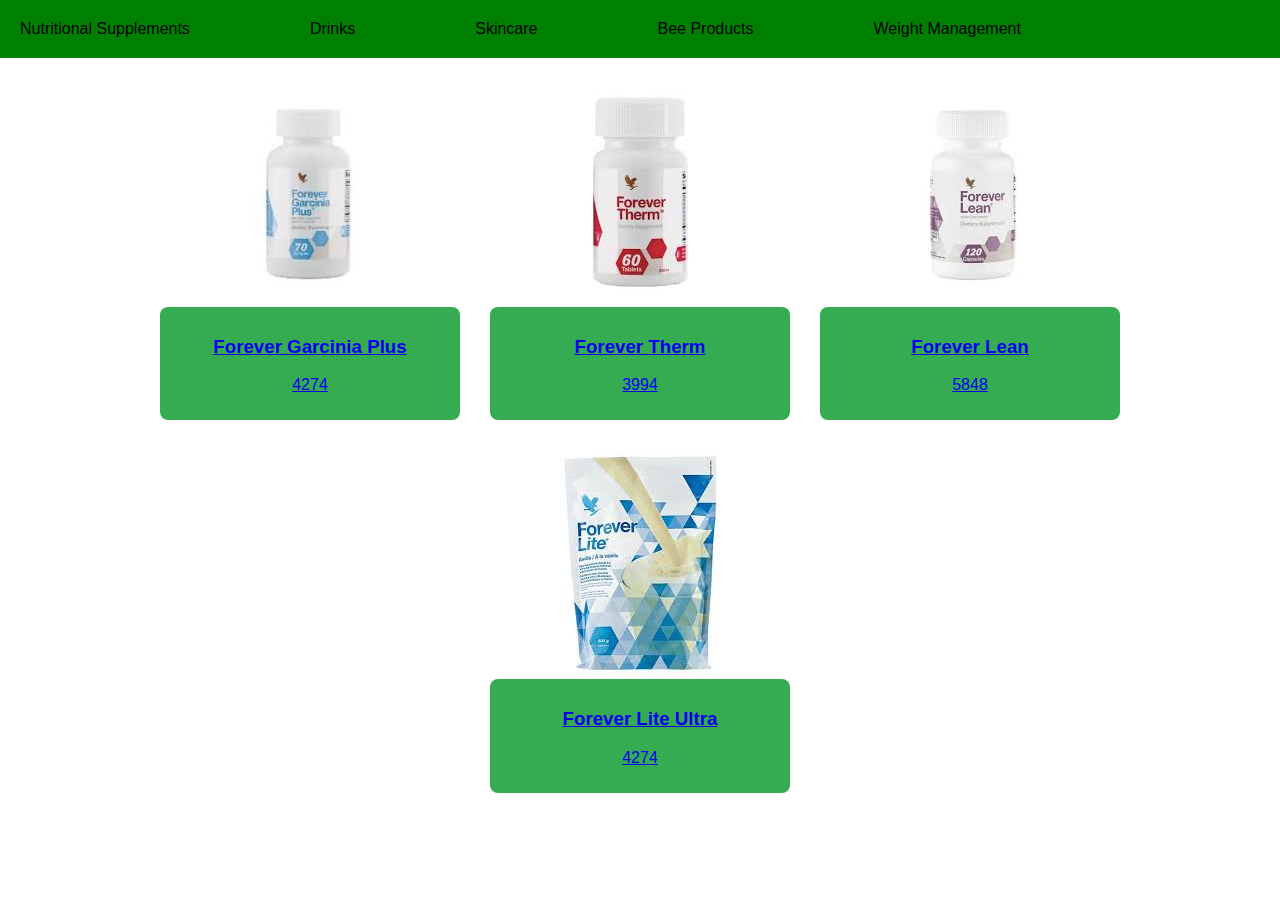
<file: weight-management.html>
<!DOCTYPE html>
<html lang="en">
<head>
    <meta charset="UTF-8">
    <meta name="viewport" content="width=device-width, initial-scale=1.0">
    <title>Product Filter</title>
    <style>
        /* Basic styling for layout */
        body {
            font-family: Arial, sans-serif;
            margin: 0;
            padding: 0;
        }
        .navbar {
            display: flex;
            background-color:green;
            padding: 10px;
        }
        .navbar a {
            color: black;
            padding: 10px;
            text-decoration: none;
            margin-right: 100px;
            justify-content: center;
        }
        .navbar a:hover {
            background-color: #555;
        }
        .product-container {
            display: flex;
            flex-wrap: wrap;
            gap: 30px;
            padding: 20px;
            justify-content: center;
            grid-template-columns: repeat(2, 1fr);
        }
        .product-item {
           
            
            overflow: hidden;
            width: 300px;
            text-align: center;
        }
        .product-item img {
            max-width: 100%;
            height: auto;
            border: none;
        }
        .product-details {
            padding: 10px;
            background-color: #35ac52;
            border-radius: 8px;
        }
        .product-item:hover{
            transform: translateY(-5px);
  box-shadow: 0 4px 10px rgba(0, 0, 0, 0.2);
        }
    </style>
</head>
<body>
    
    <div class="navbar">
        <a id="nav-nutritional supplements" href="?category=nutritional supplements">Nutritional Supplements</a>
        <a href="#" id="nav-drinks">Drinks</a>
        <a href="#" id="nav-skincare">Skincare</a>
        <a href="#" id="nav-bee-products">Bee Products</a>
        
    <a id="nav-weight management" href="#">Weight Management</a>

    </div>

    
    <div class="product-container" id="product-container">
        
    </div>

    <script src="shoppage.js"></script>
    <script>
         document.addEventListener("DOMContentLoaded", () => {
    const productContainer = document.getElementById("product-container");

    // Function to display products based on category
    function displayProducts(category) {
        productContainer.innerHTML = ""; // Clear previous products

        
        const filteredProducts = products.filter(product => product.category === category);

        if (filteredProducts.length === 0) {
            productContainer.innerHTML = `<p>No products found for category: <strong>${category}</strong></p>`;
            return;
        }

        filteredProducts.forEach(product => {
            const productItem = document.createElement("div");
            productItem.classList.add("product-item");

            productItem.innerHTML = `
                <a href="product.html?slug=${product.slug}">
                    <img src="${product.image}" alt="${product.name}">
                    <div class="product-details">
                        <h3>${product.name}</h3>
                        <p>${product.price}</p>
                    </div>
                </a>
            `;

            productContainer.appendChild(productItem);
        });
    }

    // Add event listeners for navbar links
    document.getElementById("nav-nutritional supplements").addEventListener("click", (e) => {
        e.preventDefault(); // Prevent default link behavior
        window.history.pushState({}, '', '?category=nutritional supplements'); // Update the URL
        displayProducts("nutritional supplements"); // Show products in the "nutritional supplements" category
    });

    document.getElementById("nav-drinks").addEventListener("click", (e) => {
        e.preventDefault();
        window.history.pushState({}, '', '?category=drinks');
        displayProducts("drinks");
    });

    document.getElementById("nav-skincare").addEventListener("click", (e) => {
        e.preventDefault();
        window.history.pushState({}, '', '?category=skincare');
        displayProducts("skincare");
    });

    document.getElementById("nav-bee-products").addEventListener("click", (e) => {
        e.preventDefault();
        window.history.pushState({}, '', '?category=bee products');
        displayProducts("bee products");
    });

    document.getElementById("nav-weight management").addEventListener("click", (e) => {
        e.preventDefault();
        window.history.pushState({}, '', '?category=weight management');
        displayProducts("weight management");
    });

    
    const urlParams = new URLSearchParams(window.location.search);
   let category = urlParams.get("category");
   
    // If no category is found or it's not "nutritional supplements", set default to "nutritional supplements"
    if (!category || category === "drinks" || category === "") {
        category = "weight management";
        window.history.replaceState({}, '', '?category=weight management'); 
    }

    
    displayProducts(category);
});
    


        
    </script>
    
</body>
</html>
</file>
<file: concern-details.css>
* {
    box-sizing: border-box;
}


body {
    font-family: Arial, sans-serif;
    margin: 0;
    padding: 0;
   
    line-height: 1.6;
    background-color: #f9f9f9;
    color: #333;
}

header {
    background-color: #4CAF50; 
    padding: 1em 2em;
    text-align: center;
    box-shadow: 0px 4px 8px rgba(0, 0, 0, 0.1);
}

header h1 {
    font-size: 1.8rem;
    margin: 0;
}

header span#concern-title {
    font-weight: bold;
    color: #f9e79f;
}


main {
    max-width: 1200px;
    margin: 20px auto;
    padding: 0 20px;
}

h2 {
    font-size: 1.6rem;
    margin-bottom: 20px;
    color: #4CAF50;
    text-align: center;
}

.product-container {
    display: grid;
    grid-template-columns: repeat(auto-fit, minmax(250px, 1fr));
    gap: 20px;
    padding: 10px;
}


.product {
    background-color: #d2c0ca;
    border: 1px solid #ddd;
    border-radius: 8px;
    overflow: hidden;
    transition: box-shadow 0.3s ease, transform 0.2s ease;
    box-shadow: 0px 4px 8px rgba(0, 0, 0, 0.1);
}

.product:hover {
    box-shadow: 0px 8px 16px rgba(0, 0, 0, 0.2);
    transform: translateY(-5px);
}

.product img {
    max-width: 100%;
    height: 200px;
    object-fit: cover;
}

.product h3 {
    font-size: 1.2rem;
    margin: 10px;
    color: #333;
}

.product p {
    margin: 10px;
    font-size: 0.9rem;
    color: #555;
}

.product p:last-of-type {
    font-weight: bold;
    color: #4CAF50;
}

.product-step h2{
    color: #b05292;
}


footer {
    text-align: center;
    padding: 10px 0;
    background: #333;
    color: white;
    font-size: 0.8rem;
    margin-top: 20px;
}

@media screen and (max-width: 600px) {
    header h1 {
        font-size: 1.5rem;
    }

    h2 {
        font-size: 1.4rem;
    }
}

.skin-type-container {
    display: flex; /* Enable flexbox */
    flex-direction: row; /* Place items horizontally */
    justify-content: center; /* Center the items horizontally */
    gap: 60px; /* Space between buttons */
    
    
    padding: 20px;

    position: absolute;
    top: 50%;
    left: 50%;
    transform: translate(-50%,-50%)

}
    
.skin-type-container{
    display:flex;
    justify-content: center;
    gap: 60px;
    flex-wrap: wrap;
    align-items: center;
    padding: 20px;
    text-align: center;
    position: absolute;
    top: 50%;
    left: 50%;
    transform: translate(-50%, -50%);
    
}

  .skin-type-button {
    
    margin: 10px;
    background-color: #ec6db5;
    color: white;
    border: none;
    cursor: pointer;
    height:90px;
    border-radius: 5px;
    width:320px;
    
  }
    

  
  .skin-type-button:hover {
    background-color: #ec6db5;
  }

  #next-button{
   background-color: #ec6db5;
   color: white;
   height: 50px;
   width:450px;
   margin-bottom: 50px;;
  }

  .skin-concern-container {
    display: grid;
    grid-template-columns: repeat(2, 1fr);
    gap: 20px; 
    max-width: 1000px; 
    margin: 0 auto; 
    padding: 20px;
    
    
    



  }
  
  .skin-concern-button {
    background-color: #b05292;
    color: white;
    border: none;
    cursor: pointer;
    height: 120px;
    width: 100%; 
    display: flex;
    justify-content: center; 
    align-items: center;
    text-align: center;
    border-radius: 5px;
  }
  
  .skin-concern-button:hover {
    background-color: #0056b3;
  }
  

  @media(max-width: 768px) {
    body, html {
        margin: 0;
        padding:0;
        overflow-x: visible;
        box-sizing: border-box;
    }
    
    .skin-type-container{
        display:flex;
        justify-content: center;
        gap: 60px;
        flex-wrap: wrap;
        align-items: center;
        padding: 20px;
        text-align: center;
        position: absolute;
        top: 50%;
        left: 50%;
        transform: translate(-50%, -50%);
        
    }
    
      .skin-type-button {
        
        margin: 10px;
        background-color: #ec6db5;
        color: white;
        border: none;
        cursor: pointer;
        height:90px;
        border-radius: 5px;
        width:320px;
        
      }
    .skin-type-button:hover {
        background-color: #d62279;
    }
    
    /* Next button styling */
    #next-button {
        background-color: #f31492;
        color: white;
        height: 50px;
        width: 80%;
        max-width: 400px;
        margin-top: 20px;
        text-align: center;
        border: none;
        border-radius: 5px;
        font-size: 1rem;
    }

    .skin-concern-container {
        
        display: grid;
    grid-template-columns: repeat(2, 1fr);
    gap: 20px; 
    max-width: 1000px; 
    margin: 0 auto; 
    padding: 20px;
    top: -200px; 
       left: 50%; 
       
        padding: 20px;
        transform: translateX(10%) translateY(-20px);
        
       z-index: 10;
    
        
      }
      
      .skin-concern-button {
        background-color: #ec6db5;
        color: white;
        border: none;
        cursor: pointer;
        height: 120px;
        width: 100%; 
        display: flex;
        justify-content: center; 
        align-items: center;
        text-align: center;
        border-radius: 5px;
      }

      .product {
  
  
        padding: 20px,20px;
        text-align: center;
        background-color: #c6c7c6;
       
        box-sizing: border-box; /* Includes padding and borders in the element's width */
        display: flex;
        align-items: center;
        justify-content: center;
      }      
    
    /* Media Query for Smaller Screens */
    @media screen and (max-width: 600px) {
        header h1 {
            font-size: 1.5rem;
        }
    
        h2 {
            font-size: 1.2rem;
        }
    
        .skin-type-button {
            height: 70px; /* Reduce button height */
            font-size: 0.9rem; /* Smaller text */
        }
    
        #next-button {
            height: 45px;
        }
    }
}
</file>
<file: shoppage.css>
.container-li {
  display: flex;
  margin-bottom: 40px;
  z-index: 10;
}

.container-li ul {
  color: red;
  border-style: solid;
  border-color: #007bff;
  border-radius: 20px;
  margin-right: 20px;
  width: 25%;
}
.container-li ul li {
  color: rgb(118, 179, 142);
}
.container-li ul a {
  color: red;
}

.sidebar {
  border-radius: 20px;
  width: 75%;
}

/* Slideshow container */
.slideshow-container {
  position: relative;
  margin: auto;
  border-radius: 40px;
  z-index: 10;
}

/* Hide the images by default */
.mySlides {
  display: none;
  width: 100%;
  margin: 20px 0;
  background-color: #717171;
  border-color: #007bff;
}
.mySlides img {
  height: 100%;
  width: 100%;
}

/* Next & previous buttons */
.prev,
.next {
  cursor: pointer;
  position: absolute;
  top: 50%;
  width: auto;
  margin-top: -22px;
  padding: 16px;
  color: white;
  font-weight: bold;
  font-size: 18px;
  transition: 0.6s ease;
  border-radius: 0 3px 3px 0;
  user-select: none;
}

/* Position the "next button" to the right */
.next {
  right: 0;
  border-radius: 3px 0 0 3px;
}

/* On hover, add a black background color with a little bit see-through */
.prev:hover,
.next:hover {
  background-color: rgba(0, 0, 0, 0.8);
}

/* Caption text */
.text {
  color: #f2f2f2;
  font-size: 15px;
  padding: 8px 12px;
  position: absolute;
  bottom: 8px;
  width: 100%;
  text-align: center;
}

/* Number text (1/3 etc) */
.numbertext {
  color: #f2f2f2;
  font-size: 12px;
  padding: 8px 12px;
  position: absolute;
  top: 0;
}

/* The dots/bullets/indicators */
.dot {
  cursor: pointer;
  height: 15px;
  width: 15px;
  margin: 0 2px;
  background-color: #bbb;
  border-radius: 50%;
  display: inline-block;
  transition: background-color 0.6s ease;
}

.active,
.dot:hover {
  background-color: #717171;
}

/* Fading animation */
.fade {
  animation-name: fade;
  animation-duration: 1.5s;
}

@keyframes fade {
  from {
    opacity: 0.4;
  }
  to {
    opacity: 1;
  }
}

.product-container {
  display: flex;
  justify-content: space-between; /* Optional: evenly spaces the products with space between */
  gap: 20px; /* Optional: space between items */
  border:none;
  flex-wrap: wrap;
 
}

/* Each product will take equal space */
.product {
  
  
  padding: 20px,20px;
  text-align: center;
  
 
  box-sizing: border-box; /* Includes padding and borders in the element's width */
  display: flex;
  align-items: center;
  justify-content: center;
  
}

.product img {
  width: 190px;
  height: auto;
  background-color: white;
}




a,
a:visited,
a:hover,
a:active {
  text-decoration: none !important;
}

.skin-concern-buttons {
  display: flex;
  flex-wrap: wrap;
  gap: 10px;
  margin: 20px 0;
}

.skin-concern-button {
  padding: 10px 20px;
  background-color: #ec6db5;
  color: white;
  border: none;
  cursor: pointer;
  height: 120px;
  width: 120px;
}

.skin-concern-button:hover {
  background-color: #e02790;
}



/* Mobile Responsive Adjustments */
@media (max-width: 768px) {
  /* General Reset */
  body,
  html {
    margin: 0;
    padding: 0;
    box-sizing: border-box;
    width: 100%;
    overflow-x: hidden;
  }

  /* Header Styling */
  @media (max-width: 768px) {
    #header {
      display: flex;
      flex-direction: column;
      align-items: center; /* Center everything horizontally */
      text-align: center;
       
      padding: 10px 0; /* Add padding above and below */
      position: fixed; /* Keep header fixed at the top */
      top: 0;
      left: 0;
      width: 100%;
      height: 190px;
      z-index: 1;
    }

    #navbar {
      
      gap: 5px; /* Add spacing between links */
      margin-top: -40px; /* Space between title and navbar */
      font-size: 10px;
       
      color: #39e75f;
      display: flex; /* Force display as flex */
      visibility: visible; /* Force visib ility */
      height:45px;
      transform:  translateX(-4%) translateY(-50px) 
     
    }

    h1{
      transform:  translateX(-4%) translateY(-50px) 
    }
  
    
    #navbar li a {
      font-size: 15px; /* Adjust font size for links */
      color: #39e75f; /* Green color for links */
      text-decoration: none; /* Remove underline */
      padding: 10px 15px; /* Add space around links */
      cursor: pointer;
      transition: color 0.3s ease;
      transform:  translateX(-40%) translateY(-60px)
    }

    

    /* Hover Effect for Navbar Links */
    #navbar li a:hover,
    #navbar li a.active {
      color: #888178; /* Gray color on hover */
    }

    /* Adjust body padding to compensate for fixed header */
    body {
      padding-top: 60px; /* Adjust this value based on the actual height of your header */
    }

    /* Hide mobile icon */
    #mobile {
      display: none;
    }

    /* Logo Adjustments for Mobile */
    .logo {
      max-width: 50px;
      margin-bottom: 10px;
    }
  }

  /* Hero Section */
  #hero {
    text-align: center;
    margin-top: 80px;
    padding: 15px;
  }

  #hero img {
    width: 100%;
    height: auto;
    margin-bottom: 10px;
  }

  /* Product Grid Layout */
  .pro-container {
    display: flex;
    flex-wrap: wrap; /* Allow items to wrap to the next line if needed */
    justify-content: center; /* Center horizontally */
    align-items: center; /* Center vertically if necessary */
    gap: 10px; /* Add space between products */
    padding: 10px;
  }

  .pro-container .product-card {
    margin-left: -100px;
    border: 1px solid #ddd;
    border-radius: 5px;
    text-align: center;
    padding: 10px;
    position: relative; /* Creates a positioning context for h5 */
    margin-top: 40px;
  }

  .product-card img {
    max-width: 100%;
    height: auto;
  }

  .product-card h4 {
    font-size: 14px;
    margin: 5px 0;
  }

  .product-card p {
    font-size: 12px;
    color: #777;
  }

 #hero h4 {
    text-align: left; /* Aligns the text to the left */
    font-size: 10px; /* Reduces the font size */
    margin-left: -15px;
    margin-top: 80px; /* Optional: adds some space from the left side */
  }

    
  #hero h1{
    text-align: left; /* Aligns the text to the left */
    font-size: 19px; /* Reduces the font size */
    margin-left: -20px;
    margin-bottom:65px;
    transform: translateX(4%) translateY(-50px);
    
  }

  #hero h2{
    text-align: left; /* Aligns the text to the left */
    font-size: 19px; /* Reduces the font size */
    margin-left: -5px;
    transform: translateX(-1%) translateY(-50px);
  }
  
 #hero p {
    text-align: left; /* Aligns the text to the left */
    font-size: 19px; /* Reduces the font size */
    margin-left: -10px;
    transform: translateX(-1%) translateY(-70px);
  }




  /* Footer */
  #footer {
    text-align: center;
    padding: 20px 10px;
    background-color: #f8f8f8;
    margin-top: 20px;
  }

  .footer-section {
    display: flex;
    flex-direction: column;
    gap: 10px;
    align-items: center;
  }

  .footer-section-2 ul {
    list-style: none;
    padding: 0;
    margin: 0;
    gap: 5px;
    display: flex;
    flex-direction: column;
  }

  .footer-section-3 span {
    font-size: 14px;
    color: #555;
  }
}

.slideshow-container {
  position: relative;
  margin: auto;
  border-radius: 40px;
  z-index: 10;
  transform: translateX(-1%) translateY(-60px);
}

.container-li {
  display: flex;
  margin-bottom: 90px;
  z-index: 10;
}

.container-li ul {
  color: red;
  border-style: solid;
  border-color: #007bff;
  border-radius: 20px;
  margin-right: 20px;
  width: 200px;
  
}
.container-li ul li {
  color: rgb(118, 179, 142);
}
.container-li ul a {
  color: red;
}
</file>
